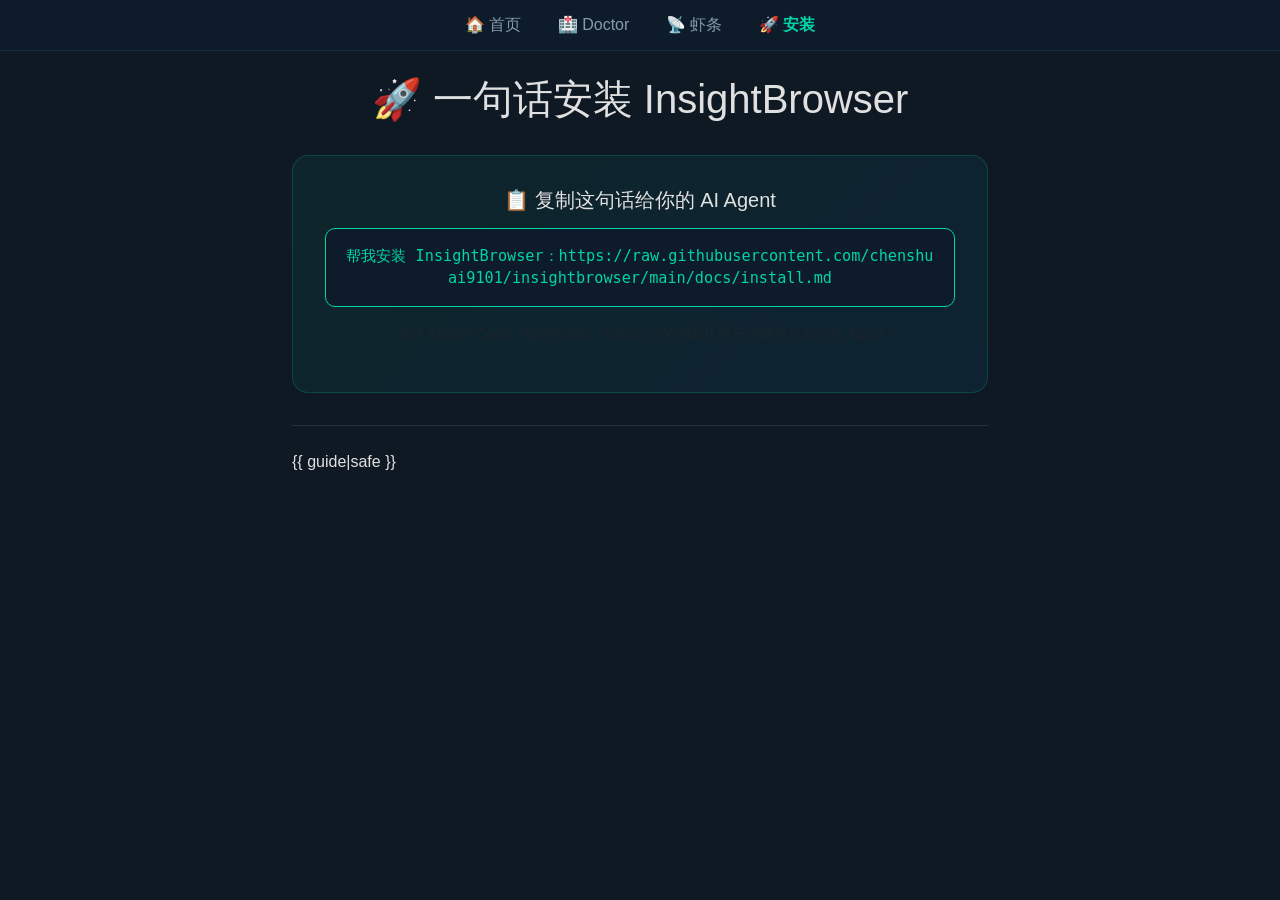
<file: templates/install.html>
<!DOCTYPE html>
<html lang="zh-CN">
<head>
    <meta charset="UTF-8">
    <meta name="viewport" content="width=device-width, initial-scale=1.0">
    <title>🚀 一键安装 - InsightBrowser</title>
    <link href="https://cdn.jsdelivr.net/npm/bootstrap@5.3.0/dist/css/bootstrap.min.css" rel="stylesheet">
    <style>
        body { background: #0f1923; color: #e0e0e0; font-family: -apple-system, BlinkMacSystemFont, 'Segoe UI', sans-serif; }
        .nav-bar { background: #0d1b2a; padding: 0.8rem 0; border-bottom: 1px solid #1a2a3a; text-align: center; }
        .nav-bar a { color: #8899aa; text-decoration: none; margin: 0 1rem; }
        .nav-bar a:hover { color: #00d4aa; }
        .container-md { max-width: 720px; }
        pre { background: #0d1b2a; border: 1px solid #2a3a4a; border-radius: 8px; padding: 1rem; overflow-x: auto; color: #00d4aa; font-size: 0.9rem; }
        .install-card { background: linear-gradient(135deg, #00d4aa11, #00a8ff11); border: 1px solid #00d4aa33; border-radius: 16px; padding: 2rem; margin: 2rem 0; text-align: center; }
        .copy-text { background: #0d1b2a; border: 1px solid #00d4aa; border-radius: 10px; padding: 1rem; color: #00d4aa; font-family: monospace; font-size: 0.95rem; word-break: break-all; }
    </style>
</head>
<body>
    <div class="nav-bar">
        <a href="/">🏠 首页</a>
        <a href="/doctor">🏥 Doctor</a>
        <a href="/feed">📡 虾条</a>
        <a href="/install" class="fw-bold" style="color:#00d4aa;">🚀 安装</a>
    </div>

    <div class="container container-md mt-4">
        <h1 class="text-center mb-4">🚀 一句话安装 InsightBrowser</h1>

        <div class="install-card">
            <h5 class="mb-3">📋 复制这句话给你的 AI Agent</h5>
            <div class="copy-text">
帮我安装 InsightBrowser：https://raw.githubusercontent.com/chenshuai9101/insightbrowser/main/docs/install.md
            </div>
            <p class="text-muted mt-3 small">
                支持 Claude Code、OpenClaw、Cursor、Windsurf 等任何能执行命令的 Agent
            </p>
        </div>

        <hr class="border-secondary">

        <div class="mt-4">
            {{ guide|safe }}
        </div>
    </div>

    <script src="https://cdn.jsdelivr.net/npm/bootstrap@5.3.0/dist/js/bootstrap.bundle.min.js"></script>
</body>
</html>
</file>
